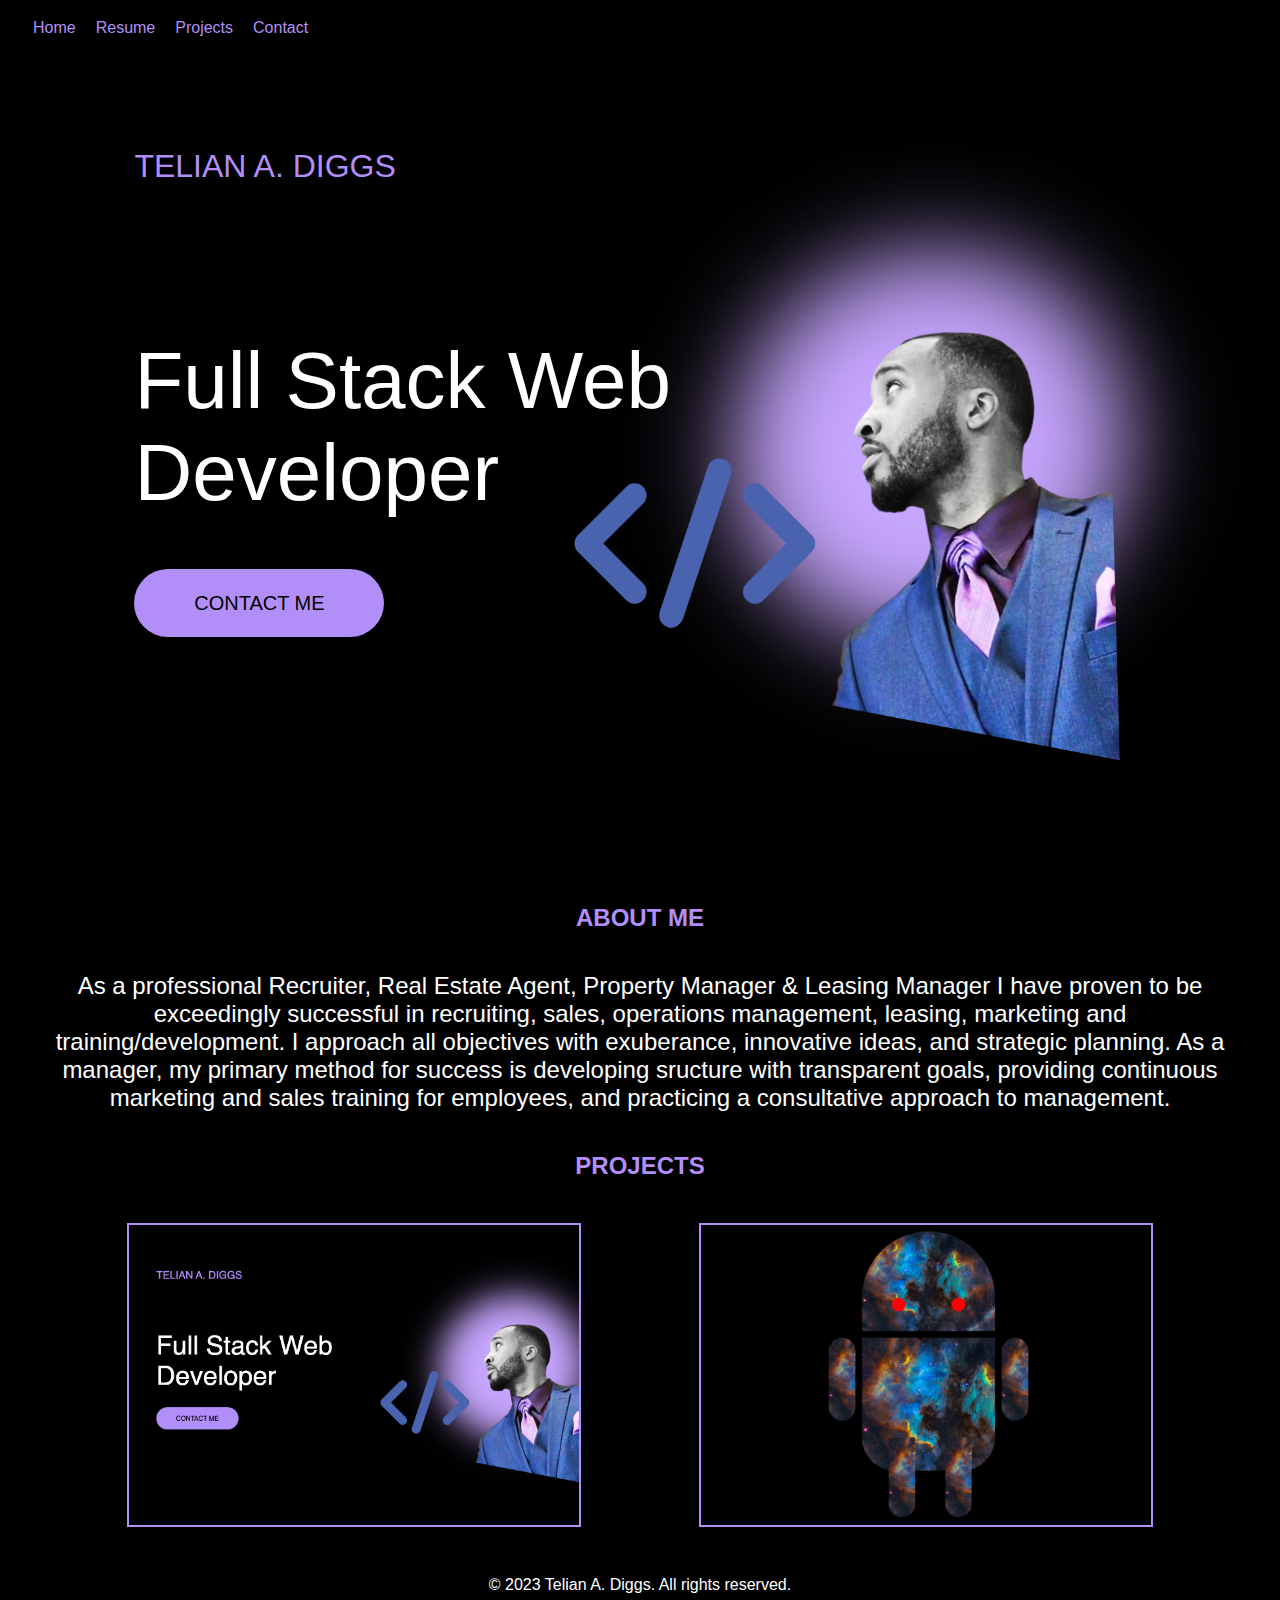
<file: index.html>
<!DOCTYPE html>
<html lang="en">
<head>
	<meta charset="utf-8">
	<meta name="viewport" content="width=device-width, initial-scale=1">
	<title>Telian A. Diggs Portfolio</title>
	<link rel="stylesheet" type="text/css" href="styles.css">
</head>
<body>
<!-- _________________________________NAVIGATION BAR_________________________________ -->
	<header>
			<nav class="navbar">
				<a class="navbuttons" rel="noopener" href="index.html">Home</a>
				<a class="navbuttons" rel="noopener" href="resume.html">Resume</a>
				<a class="navbuttons" rel="noopener" href="projects.html">Projects</a>
				<a class="navbuttons" rel="noopener" href="contact.html">Contact</a>
			</nav>
	</header>
<!-- _________________________________CONTAINER ONE_________________________________ -->
	<div class="containerone">
		<div class="name">TELIAN A. DIGGS</div>
		<div class="title">Full Stack Web Developer</div>
		<a class="contactMe" rel="noopener" href="contact.html">CONTACT ME</a>
		
	</div>
	<br>
	<br>
<!-- _________________________________ABOUT ME_________________________________ -->
<h2>ABOUT ME</h2>
	<div class="containerThree">
		<div class="aboutMe">
			As a professional Recruiter, Real Estate Agent, Property Manager & Leasing Manager I have proven to be exceedingly successful in recruiting, sales, operations management, leasing, marketing and training/development. I approach all objectives with exuberance, innovative ideas, and strategic planning. As a manager, my primary method for success is developing sructure with transparent goals, providing continuous marketing and sales training for employees, and practicing a consultative approach to management.
		</div>
	</div>

<!-- _________________________________CONTAINER TWO_________________________________ -->
		<h2>PROJECTS</h2>
	<div class="containertwo">
		<a class="projectOne" rel="noopener" href="index.html"></a>
		<a class="projectTwo" rel="noopener" href="robo.html"></a>
	</div>

<!-- _________________________________FOOTER_________________________________	 -->
 	<footer>
    	<p>&copy; 2023 Telian A. Diggs. All rights reserved.</p>
  	</footer>
</body>
</html>
</file>
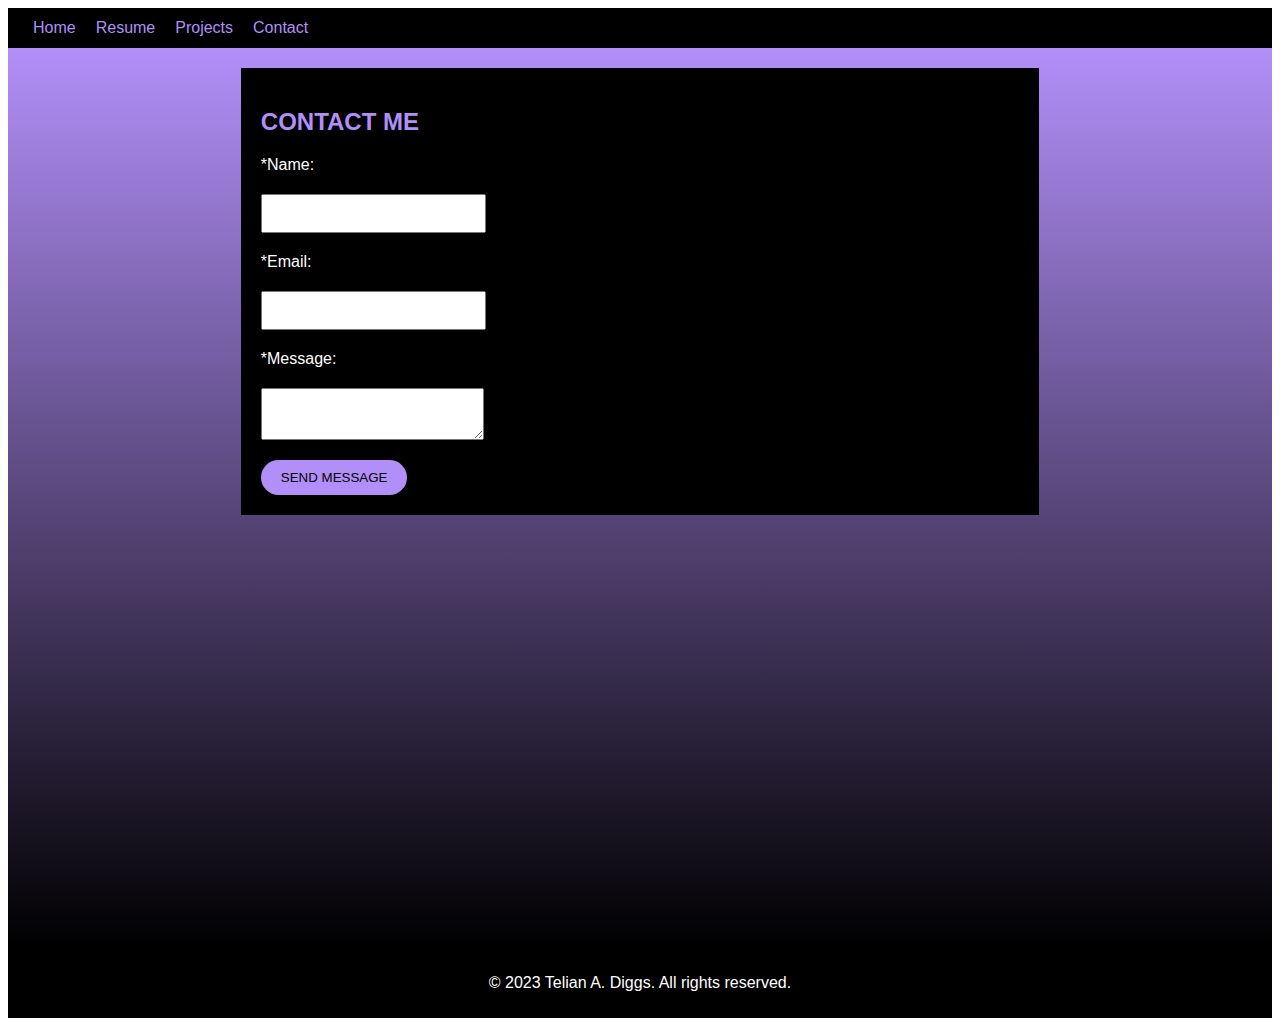
<file: contact.html>
<!DOCTYPE html>
<html lang="en">

<head>
  <meta charset="UTF-8">
  <meta name="viewport" content="width=device-width, initial-scale=1.0">
  <title>Web Developer Portfolio</title>
  <link rel="stylesheet" href="contactstyles.css">
</head>

<body>
<!-- _________________________________NAVIGATION BAR_________________________________ -->
  <header>
      <nav class="navbar">
        <a class="navbuttons" rel="noopener" href="index.html">Home</a>
        <a class="navbuttons" rel="noopener" href="resume.html">Resume</a>
        <a class="navbuttons" rel="noopener" href="projects.html">Projects</a>
        <a class="navbuttons" rel="noopener" href="contact.html">Contact</a>
      </nav>
  </header>

  <!-- Contact Section -->
  <div class="section-contact">
    <div class="contactForm">
      <h2>CONTACT ME</h2>
      <form>
        <label for="name">*Name:</label>
        <input type="text" id="name" name="name" required>
        <label for="email">*Email:</label>
        <input type="email" id="email" name="email" required>
        <label for="message">*Message:</label>
        <textarea id="message" name="message" required></textarea>
        <button type="submit">SEND MESSAGE</button>
      </form>
    </div>
  </div>

  <!-- Footer -->
  <footer>
    <p>&copy; 2023 Telian A. Diggs. All rights reserved.</p>
  </footer>

  <script type="text/script" src="script.js"></script>
</body>

</html>
</file>
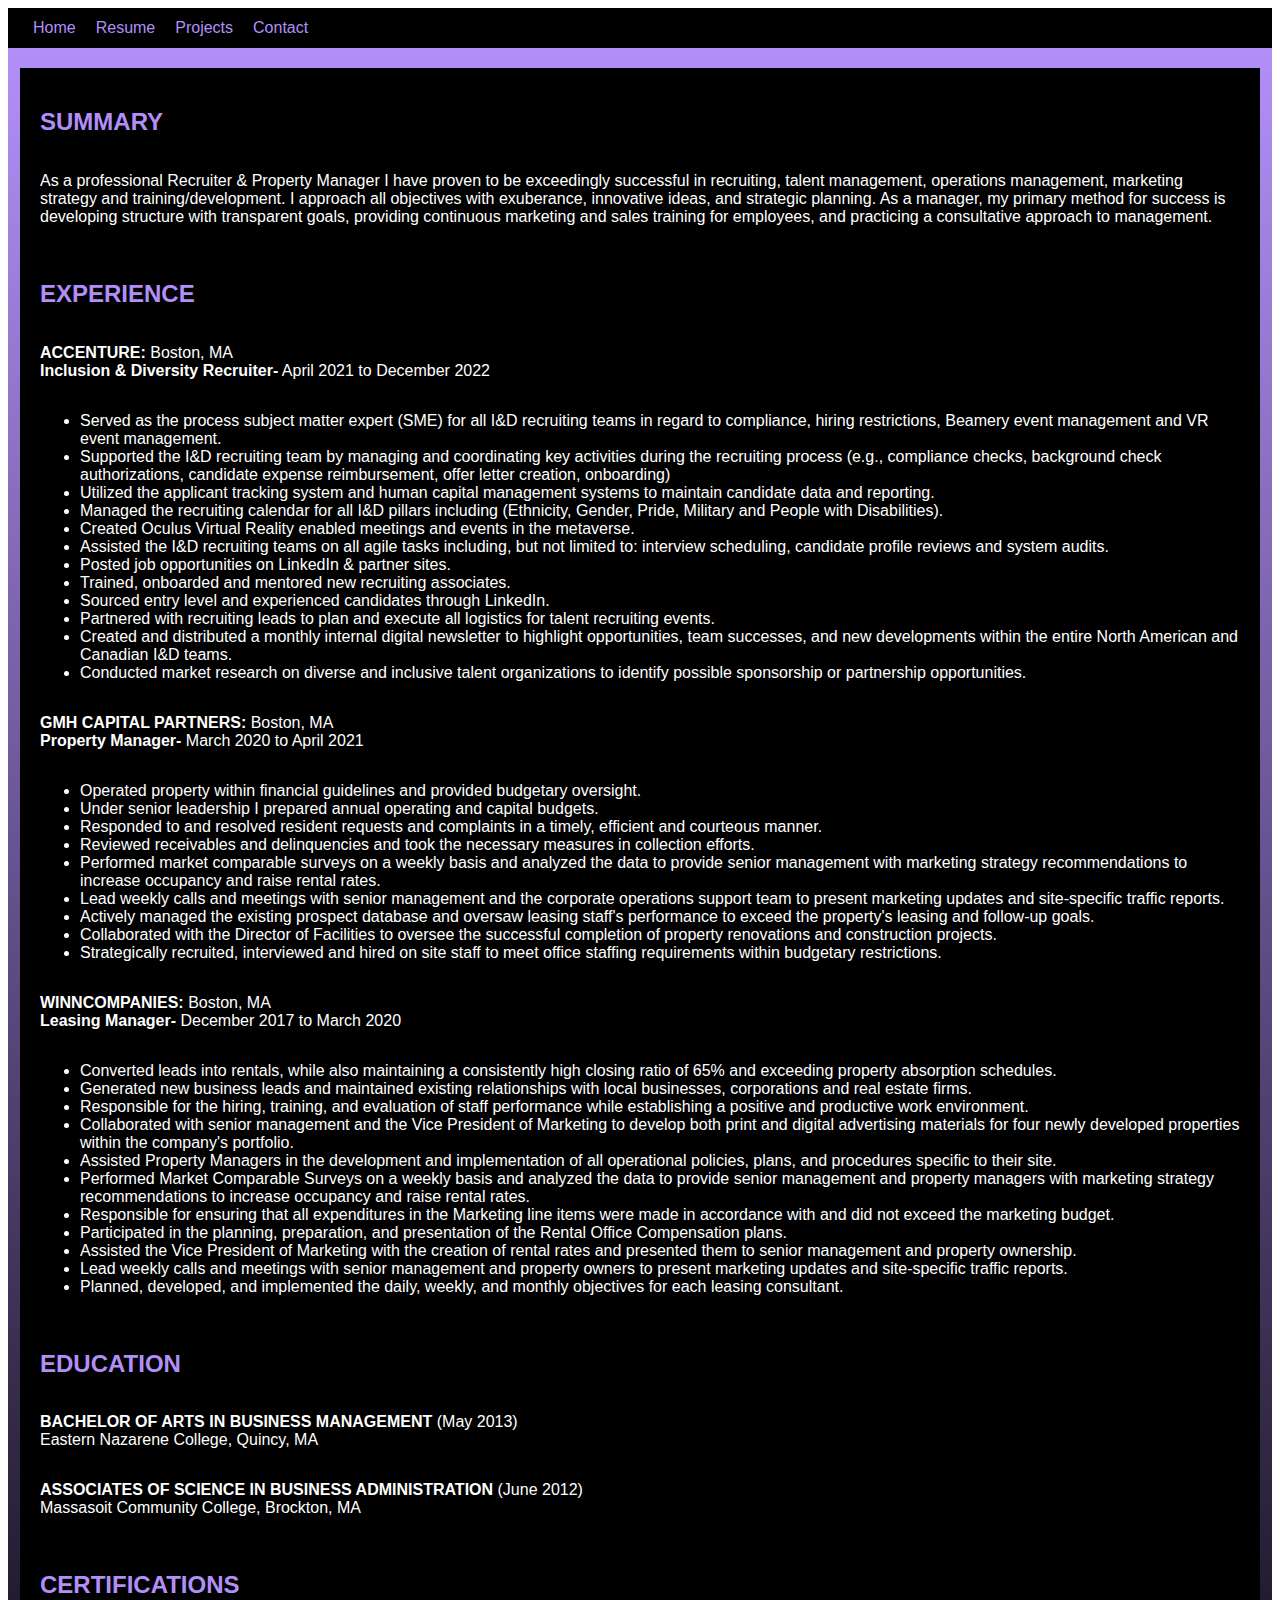
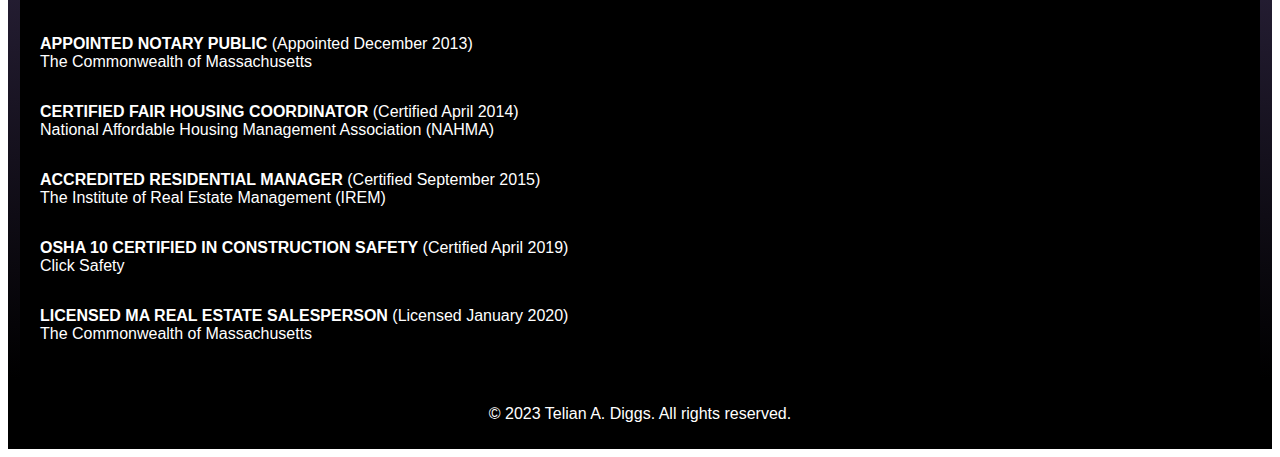
<file: Resume.html>
<!DOCTYPE html>
<html lang="en">
<head>
	<meta charset="utf-8">
	<meta name="viewport" content="width=device-width, initial-scale=1">
	<title>Resume</title>
	<link rel="stylesheet" type="text/css" href="resumestyles.css">
</head>
<body>
<!-- _________________________________NAVIGATION BAR_________________________________ -->
	<header>
			<nav class="navbar">
				<a class="navbuttons" rel="noopener" href="index.html">Home</a>
				<a class="navbuttons" rel="noopener" href="resume.html">Resume</a>
				<a class="navbuttons" rel="noopener" href="projects.html">Projects</a>
				<a class="navbuttons" rel="noopener" href="contact.html">Contact</a>
			</nav>
	</header>
<!-- _________________________________CONTAINER ONE_________________________________ -->
	<div class="containerone">
		<div id="resume">
			<h2>SUMMARY</h2>
					<p>As a professional Recruiter & Property Manager I have proven to be exceedingly successful in recruiting, talent management, operations management, marketing strategy and training/development. I approach all objectives with exuberance, innovative ideas, and strategic planning. As a manager, my primary method for success is developing structure with transparent goals, providing continuous marketing and sales training for employees, and practicing a consultative approach to management.</p><br>

				<h2>EXPERIENCE</h2>
					<p><strong>ACCENTURE:</strong> Boston, MA<br>
					<strong>Inclusion & Diversity Recruiter-</strong> April 2021 to December 2022</p>
				<ul>
					<li>Served as the process subject matter expert (SME) for all I&D recruiting teams in regard to compliance, hiring restrictions, Beamery event management and VR event management. </li>
					<li>Supported the I&D recruiting team by managing and coordinating key activities during the recruiting process (e.g., compliance checks, background check authorizations, candidate expense reimbursement, offer letter creation, onboarding) </li>
					<li>Utilized the applicant tracking system and human capital management systems to maintain candidate data and reporting. </li>
					<li>Managed the recruiting calendar for all I&D pillars including (Ethnicity, Gender, Pride, Military and People with Disabilities). </li>
					<li>Created Oculus Virtual Reality enabled meetings and events in the metaverse. </li>
					<li>Assisted the I&D recruiting teams on all agile tasks including, but not limited to: interview scheduling, candidate profile reviews and system audits. </li>
					<li>Posted job opportunities on LinkedIn & partner sites. </li>
					<li>Trained, onboarded and mentored new recruiting associates. </li>
					<li>Sourced entry level and experienced candidates through LinkedIn. </li>
					<li>Partnered with recruiting leads to plan and execute all logistics for talent recruiting events. </li>
					<li>Created and distributed a monthly internal digital newsletter to highlight opportunities, team successes, and new developments within the entire North American and Canadian I&D teams.</li>
					<li>Conducted market research on diverse and inclusive talent organizations to identify possible sponsorship or partnership opportunities.</li>
				</ul>

					<p><strong>GMH CAPITAL PARTNERS:</strong> Boston, MA<br>
					<strong>Property Manager-</strong> March 2020 to April 2021</p>
				<ul>
					<li>Operated property within financial guidelines and provided budgetary oversight. </li>
					<li>Under senior leadership I prepared annual operating and capital budgets. </li>
					<li>Responded to and resolved resident requests and complaints in a timely, efficient and courteous manner. </li>
					<li>Reviewed receivables and delinquencies and took the necessary measures in collection efforts. </li>
					<li>Performed market comparable surveys on a weekly basis and analyzed the data to provide senior management with marketing strategy recommendations to increase occupancy and raise rental rates. </li>
					<li>Lead weekly calls and meetings with senior management and the corporate operations support team to present marketing updates and site-specific traffic reports. </li>
					<li>Actively managed the existing prospect database and oversaw leasing staff&apos;s performance to exceed the property&apos;s leasing and follow-up goals. </li>
					<li>Collaborated with the Director of Facilities to oversee the successful completion of property renovations and construction projects. </li>
					<li>Strategically recruited, interviewed and hired on site staff to meet office staffing requirements within budgetary restrictions. </li>
				</ul>

					<p><strong>WINNCOMPANIES:</strong> Boston, MA<br>
					<strong>Leasing Manager-</strong> December 2017 to March 2020</p>
				<ul>
					<li>Converted leads into rentals, while also maintaining a consistently high closing ratio of 65% and exceeding property absorption schedules. </li>
					<li>Generated new business leads and maintained existing relationships with local businesses, corporations and real estate firms. </li>
					<li>Responsible for the hiring, training, and evaluation of staff performance while establishing a positive and productive work environment. </li>
					<li>Collaborated with senior management and the Vice President of Marketing to develop both print and digital advertising materials for four newly developed properties within the company&apos;s portfolio. </li>
					<li>Assisted Property Managers in the development and implementation of all operational policies, plans, and procedures specific to their site. </li>
					<li>Performed Market Comparable Surveys on a weekly basis and analyzed the data to provide senior management and property managers with marketing strategy recommendations to increase occupancy and raise rental rates. </li>
					<li>Responsible for ensuring that all expenditures in the Marketing line items were made in accordance with and did not exceed the marketing budget. </li>
					<li>Participated in the planning, preparation, and presentation of the Rental Office Compensation plans. </li>
					<li>Assisted the Vice President of Marketing with the creation of rental rates and presented them to senior management and property ownership. </li>
					<li>Lead weekly calls and meetings with senior management and property owners to present marketing updates and site-specific traffic reports. </li>
					<li>Planned, developed, and implemented the daily, weekly, and monthly objectives for each leasing consultant. </li>
				</ul><br>
				<h2>EDUCATION</h2>
					<p><strong>BACHELOR OF ARTS IN BUSINESS MANAGEMENT</strong> (May 2013)<br>
					Eastern Nazarene College, Quincy, MA</p>

					<p><strong>ASSOCIATES OF SCIENCE IN BUSINESS ADMINISTRATION</strong> (June 2012)<br>
					Massasoit Community College, Brockton, MA</p><br>

				<h2>CERTIFICATIONS</h2>
					<p><strong>APPOINTED NOTARY PUBLIC</strong> (Appointed December 2013)<br>
					The Commonwealth of Massachusetts</p>

					<p><strong>CERTIFIED FAIR HOUSING COORDINATOR</strong> (Certified April 2014)<br>
					National Affordable Housing Management Association (NAHMA)</p>

					<p><strong>ACCREDITED RESIDENTIAL MANAGER</strong> (Certified September 2015)<br>
					The Institute of Real Estate Management (IREM)</p>

					<p><strong>OSHA 10 CERTIFIED IN CONSTRUCTION SAFETY</strong> (Certified April 2019)<br>
					Click Safety</p>

					<p><strong>LICENSED MA REAL ESTATE SALESPERSON</strong> (Licensed January 2020)<br>
					The Commonwealth of Massachusetts</p>
		</div>
	</div>
<!-- _________________________________FOOTER_________________________________	 -->
 	<footer>
    	<p>&copy; 2023 Telian A. Diggs. All rights reserved.</p>
  	</footer>
</body>
</html>
</file>
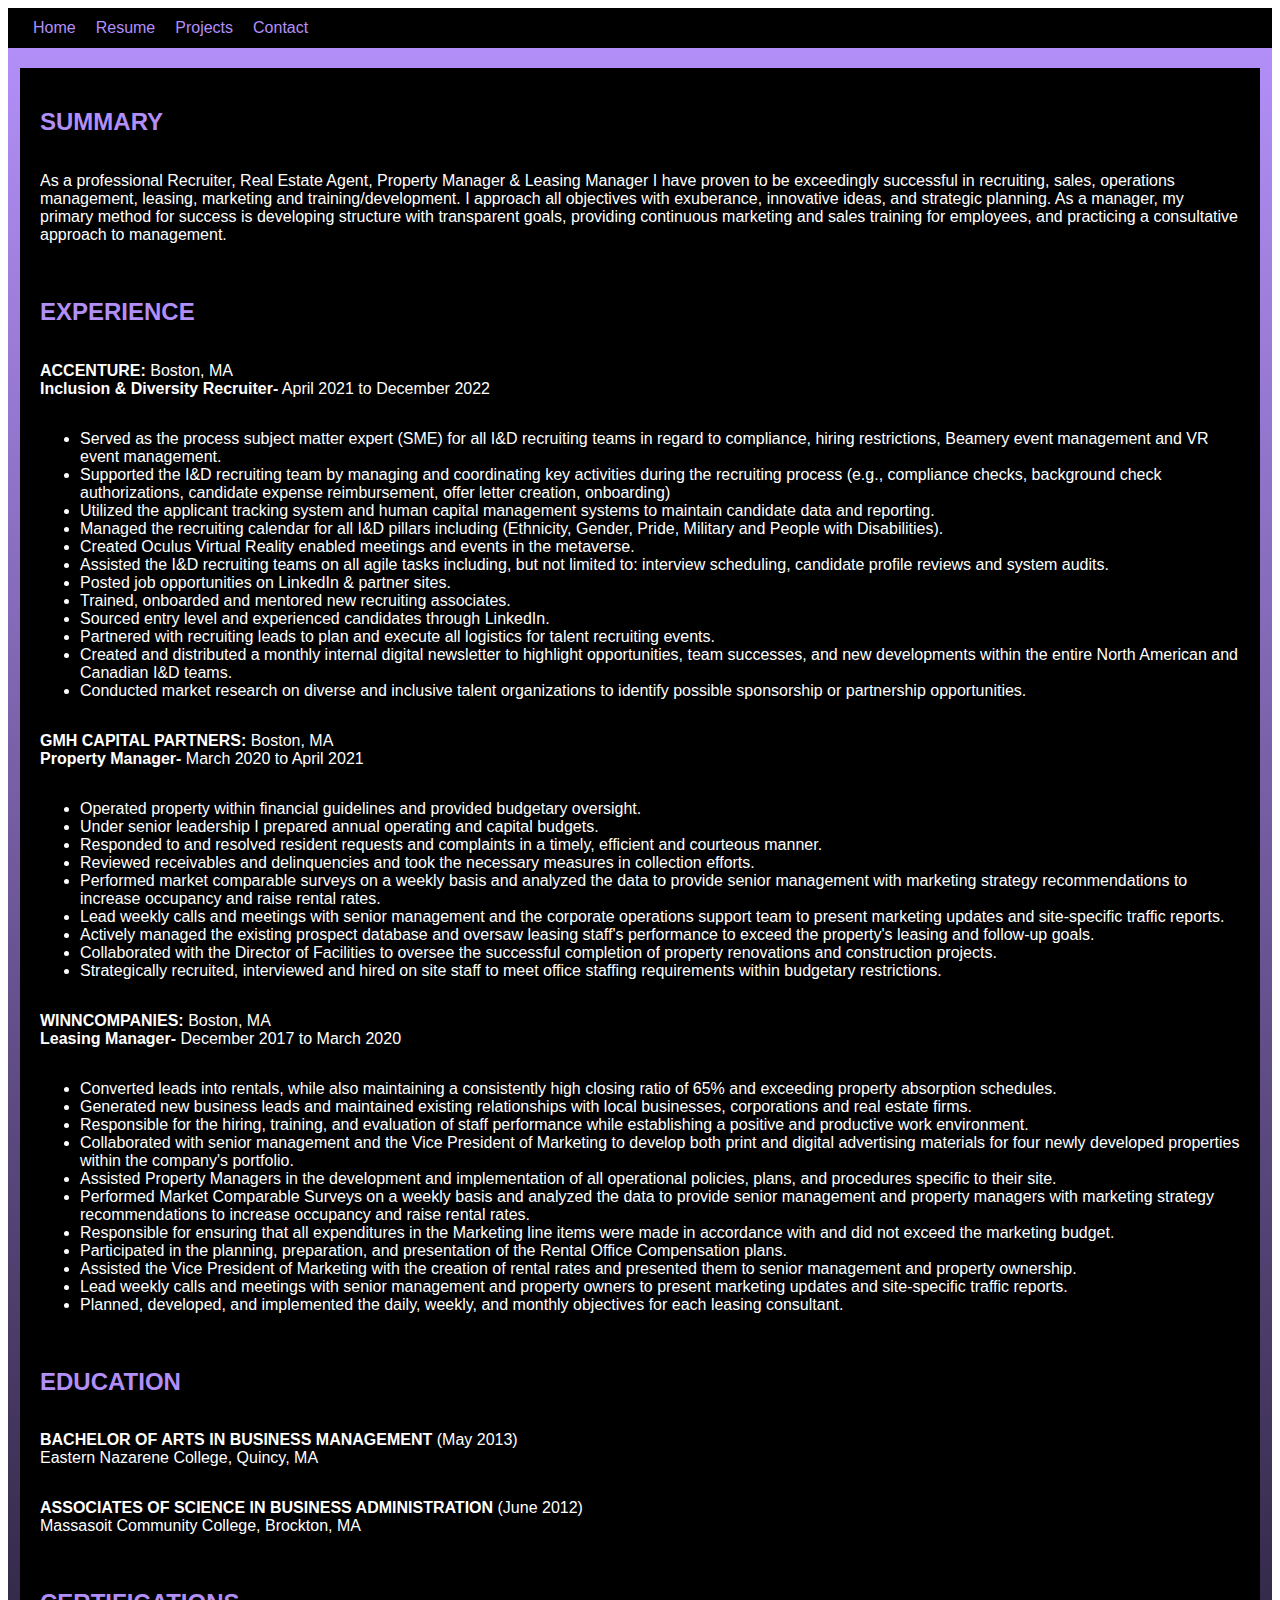
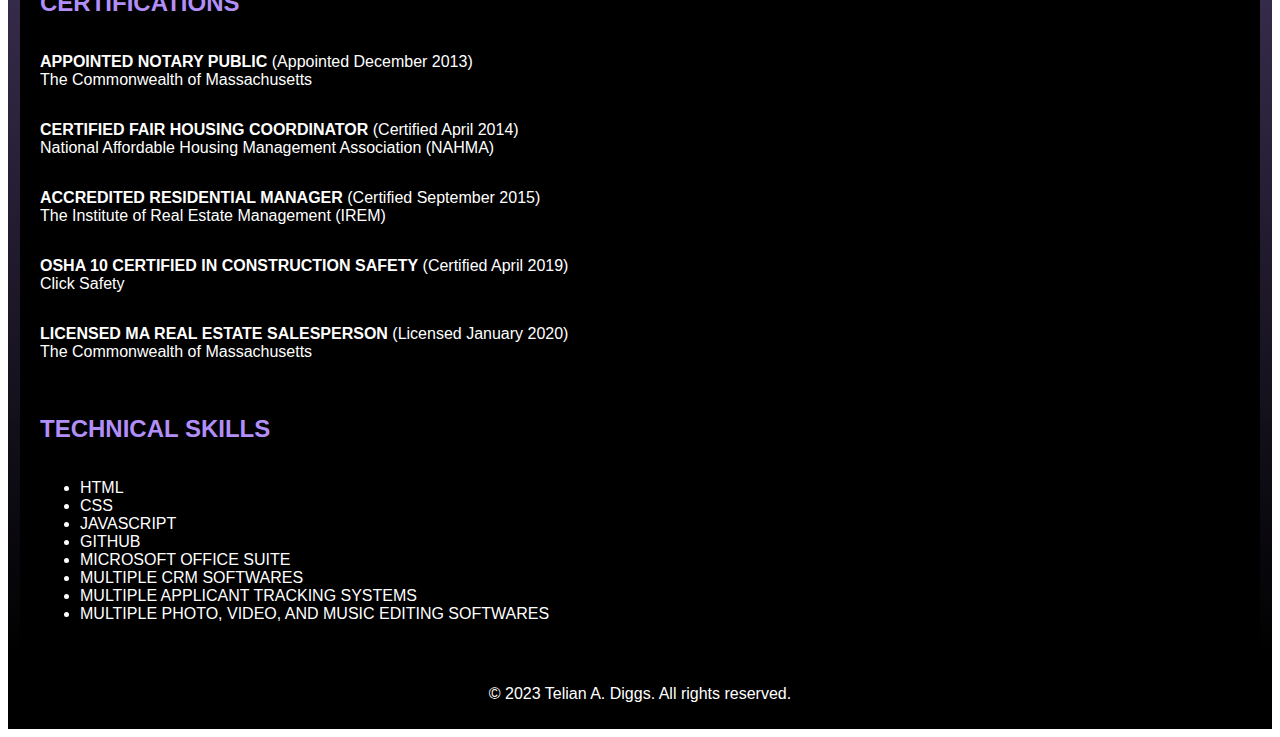
<file: resume.html>
<!DOCTYPE html>
<html lang="en">
<head>
	<meta charset="utf-8">
	<meta name="viewport" content="width=device-width, initial-scale=1">
	<title>Resume</title>
	<link rel="stylesheet" type="text/css" href="resumestyles.css">
</head>
<body>
<!-- _________________________________NAVIGATION BAR_________________________________ -->
	<header>
			<nav class="navbar">
				<a class="navbuttons" rel="noopener" href="index.html">Home</a>
				<a class="navbuttons" rel="noopener" href="resume.html">Resume</a>
				<a class="navbuttons" rel="noopener" href="projects.html">Projects</a>
				<a class="navbuttons" rel="noopener" href="contact.html">Contact</a>
			</nav>
	</header>
<!-- _________________________________CONTAINER ONE_________________________________ -->
	<div class="containerone">
		<div id="resume">
			<h2>SUMMARY</h2>
					<p>As a professional Recruiter, Real Estate Agent, Property Manager & Leasing Manager I have proven to be exceedingly successful in recruiting, sales, operations management, leasing, marketing and training/development. I approach all objectives with exuberance, innovative ideas, and strategic planning. As a manager, my primary method for success is developing structure with transparent goals, providing continuous marketing and sales training for employees, and practicing a consultative approach to management.</p><br>

				<h2>EXPERIENCE</h2>
					<p><strong>ACCENTURE:</strong> Boston, MA<br>
					<strong>Inclusion & Diversity Recruiter-</strong> April 2021 to December 2022</p>
				<ul>
					<li>Served as the process subject matter expert (SME) for all I&D recruiting teams in regard to compliance, hiring restrictions, Beamery event management and VR event management. </li>
					<li>Supported the I&D recruiting team by managing and coordinating key activities during the recruiting process (e.g., compliance checks, background check authorizations, candidate expense reimbursement, offer letter creation, onboarding) </li>
					<li>Utilized the applicant tracking system and human capital management systems to maintain candidate data and reporting. </li>
					<li>Managed the recruiting calendar for all I&D pillars including (Ethnicity, Gender, Pride, Military and People with Disabilities). </li>
					<li>Created Oculus Virtual Reality enabled meetings and events in the metaverse. </li>
					<li>Assisted the I&D recruiting teams on all agile tasks including, but not limited to: interview scheduling, candidate profile reviews and system audits. </li>
					<li>Posted job opportunities on LinkedIn & partner sites. </li>
					<li>Trained, onboarded and mentored new recruiting associates. </li>
					<li>Sourced entry level and experienced candidates through LinkedIn. </li>
					<li>Partnered with recruiting leads to plan and execute all logistics for talent recruiting events. </li>
					<li>Created and distributed a monthly internal digital newsletter to highlight opportunities, team successes, and new developments within the entire North American and Canadian I&D teams.</li>
					<li>Conducted market research on diverse and inclusive talent organizations to identify possible sponsorship or partnership opportunities.</li>
				</ul>

					<p><strong>GMH CAPITAL PARTNERS:</strong> Boston, MA<br>
					<strong>Property Manager-</strong> March 2020 to April 2021</p>
				<ul>
					<li>Operated property within financial guidelines and provided budgetary oversight. </li>
					<li>Under senior leadership I prepared annual operating and capital budgets. </li>
					<li>Responded to and resolved resident requests and complaints in a timely, efficient and courteous manner. </li>
					<li>Reviewed receivables and delinquencies and took the necessary measures in collection efforts. </li>
					<li>Performed market comparable surveys on a weekly basis and analyzed the data to provide senior management with marketing strategy recommendations to increase occupancy and raise rental rates. </li>
					<li>Lead weekly calls and meetings with senior management and the corporate operations support team to present marketing updates and site-specific traffic reports. </li>
					<li>Actively managed the existing prospect database and oversaw leasing staff&apos;s performance to exceed the property&apos;s leasing and follow-up goals. </li>
					<li>Collaborated with the Director of Facilities to oversee the successful completion of property renovations and construction projects. </li>
					<li>Strategically recruited, interviewed and hired on site staff to meet office staffing requirements within budgetary restrictions. </li>
				</ul>

					<p><strong>WINNCOMPANIES:</strong> Boston, MA<br>
					<strong>Leasing Manager-</strong> December 2017 to March 2020</p>
				<ul>
					<li>Converted leads into rentals, while also maintaining a consistently high closing ratio of 65% and exceeding property absorption schedules. </li>
					<li>Generated new business leads and maintained existing relationships with local businesses, corporations and real estate firms. </li>
					<li>Responsible for the hiring, training, and evaluation of staff performance while establishing a positive and productive work environment. </li>
					<li>Collaborated with senior management and the Vice President of Marketing to develop both print and digital advertising materials for four newly developed properties within the company&apos;s portfolio. </li>
					<li>Assisted Property Managers in the development and implementation of all operational policies, plans, and procedures specific to their site. </li>
					<li>Performed Market Comparable Surveys on a weekly basis and analyzed the data to provide senior management and property managers with marketing strategy recommendations to increase occupancy and raise rental rates. </li>
					<li>Responsible for ensuring that all expenditures in the Marketing line items were made in accordance with and did not exceed the marketing budget. </li>
					<li>Participated in the planning, preparation, and presentation of the Rental Office Compensation plans. </li>
					<li>Assisted the Vice President of Marketing with the creation of rental rates and presented them to senior management and property ownership. </li>
					<li>Lead weekly calls and meetings with senior management and property owners to present marketing updates and site-specific traffic reports. </li>
					<li>Planned, developed, and implemented the daily, weekly, and monthly objectives for each leasing consultant. </li>
				</ul><br>
				<h2>EDUCATION</h2>
					<p><strong>BACHELOR OF ARTS IN BUSINESS MANAGEMENT</strong> (May 2013)<br>
					Eastern Nazarene College, Quincy, MA</p>

					<p><strong>ASSOCIATES OF SCIENCE IN BUSINESS ADMINISTRATION</strong> (June 2012)<br>
					Massasoit Community College, Brockton, MA</p><br>

				<h2>CERTIFICATIONS</h2>
					<p><strong>APPOINTED NOTARY PUBLIC</strong> (Appointed December 2013)<br>
					The Commonwealth of Massachusetts</p>

					<p><strong>CERTIFIED FAIR HOUSING COORDINATOR</strong> (Certified April 2014)<br>
					National Affordable Housing Management Association (NAHMA)</p>

					<p><strong>ACCREDITED RESIDENTIAL MANAGER</strong> (Certified September 2015)<br>
					The Institute of Real Estate Management (IREM)</p>

					<p><strong>OSHA 10 CERTIFIED IN CONSTRUCTION SAFETY</strong> (Certified April 2019)<br>
					Click Safety</p>

					<p><strong>LICENSED MA REAL ESTATE SALESPERSON</strong> (Licensed January 2020)<br>
					The Commonwealth of Massachusetts</p><br>
				<h2>TECHNICAL SKILLS</h2>
					<ul>
						<li>HTML</li>
						<li>CSS</li>
						<li>JAVASCRIPT</li>
						<li>GITHUB</li>
						<li>MICROSOFT OFFICE SUITE</li>
						<li>MULTIPLE CRM SOFTWARES</li>
						<li>MULTIPLE APPLICANT TRACKING SYSTEMS</li>
						<li>MULTIPLE PHOTO, VIDEO, AND MUSIC EDITING SOFTWARES</li>
					</ul>		
		</div>
	</div>
<!-- _________________________________FOOTER_________________________________	 -->
 	<footer>
    	<p>&copy; 2023 Telian A. Diggs. All rights reserved.</p>
  	</footer>
</body>
</html>
</file>
<file: styles.css>
/*Selector {Property: Value;}*/
body{
	background-color: black;
}
h2{
	text-align: center;
	color: #B28FF8;
	font-family: DM Sans, sans-serif;
	background-color: black;
}
/*__________________________NAVIGATION BAR__________________________*/
.navbar{
	display: flex;
	flex-direction: row;
	align-items: center;
	justify-content: flex-start;
	background-color: black;
	/*border-radius: 5px; /* This selector rounds the border edges*/
	text-align: center;
	text-decoration: white;
	height: 40px;
	padding-left: 25px;
}
.navbuttons { /*This changes the nav text*/
	color: #B28FF8;
	font-family: DM Sans, sans-serif;
	text-decoration: none; /*This removes the underline from text*/
	padding-right: 20px;
}
/*__________________________CONTAINER ONE__________________________*/
.containerone{
	display: flex;
	flex-direction: column;
	align-items: flex-start;
	justify-content: space between;
	padding-left: 10%;
	background-color: black;
	background-image: url("bgimg.png");
	background-repeat: no-repeat;
	background-size: contain;
	background-position: center;
	height:800px;
	max-width: 100%;

}
.name{
	padding-top: 100px;
	font-size: 2em;
	color: #B28FF8;
	font-family: DM Sans, sans-serif;
}

.title{
	display: flex;
	flex-wrap: wrap;
	flex-basis: 50px;
	color: white;
	font-size: 80px;
	max-width: 50%;
	font-family: DM Sans, sans-serif;
	padding-top: 150px;
	padding-bottom: 50px;
	
}

.contactMe{
	width: 250px;
	height: 68px;
	background-color: #B28FF8;
	color: black;
	border: none;
	font-family: DM Sans, sans-serif;
	font-size: 20px;
	border-radius: 50px; /* This selector rounds the border edges*/
	display: flex;
	flex-direction: row;
	align-items: center;
	justify-content: center;
	text-decoration: none;
}

/*__________________________ABOUT ME__________________________*/
.containerThree{
	display: flex;
	flex-direction: row;
	align-items: flex-start;
	justify-content: center;	
}

.aboutMe{
	display: flex;
	flex-wrap: wrap;
	flex-direction: column;
	align-items: center;
	justify-content: center;
	background-color: black;
	text-align: center;
	color: white;
	font-family: DM Sans, sans-serif;
	width: 1200px;
	padding: 20px;
	font-size: 1.5em;
}

/*__________________________PROJECTS__________________________*/
.containertwo{
	display: flex;
	flex-direction: row;
	align-items: center;
	justify-content: space-evenly;
/*	border: 2px solid white;*/
	background-color: black;
	height: 350px;
}
.projectOne{
	width: 450px;
	height: 300px;
	border: 2px solid #B28FF8;
	background-image: url("project1.png");
	background-repeat: no-repeat;
	background-size: contain;
	background-position: center;
}
.projectTwo{
	width: 450px;
	height: 300px;
	border: 2px solid #B28FF8;
	background-image: url("project2.png");
	background-repeat: no-repeat;
	background-size: contain;
	background-position: center;
}

/*__________________________FOOTER__________________________*/
footer {
  text-align: center;
  background-color: black;
  color: white;
  font-family: DM Sans, sans-serif;
  padding: 10px;
}
</file>
<file: contactstyles.css>
/*__________________________NAVIGATION BAR__________________________*/
.navbar{
  display: flex;
  flex-direction: row;
  align-items: center;
  justify-content: flex-start;
  background-color: black;
  /*border-radius: 5px; /* This selector rounds the border edges*/
  text-align: center;
  text-decoration: white;
  height: 40px;
  padding-left: 25px;
}
.navbuttons { /*This changes the nav text*/
  color: #B28FF8;
  font-family: DM Sans, sans-serif;
  text-decoration: none; /*This removes the underline from text*/
  padding-right: 20px;
}

/*__________________________CONTACT SECTION__________________________*/
.section-contact {
  display: flex;
  flex-direction: row;
  align-items: flex-start;
  justify-content: center;
/*  background-color: #B28FF8;*/
background-image: linear-gradient(#B28FF8, black);
  color: white;
  font-family: DM Sans, sans-serif;
  width: 100%;
  height: 900px;
}

.contactForm{
  display: flex;
  flex-direction: column;
  align-items: flex-start;
  justify-content: center;
  background-color: black;
  color: white;
  font-family: DM Sans, sans-serif;
  width: 60%;
  padding: 20px;
  margin-top: 20px;
}
form label,
form input,
 form textarea{
  display: block;
  margin-bottom: 20px;
}
form input,
form textarea {
  width: 100%;
  padding: 10px;
}

form button {
  background-color: #B28FF8;
  color: black;
  padding: 10px 20px;
  border: none;
  cursor: pointer;
  border-radius: 50px;
}
h2{
  color: #B28FF8;
}
/*__________________________FOOTER__________________________*/
footer {
  text-align: center;
  background-color: black;
  color: white;
  font-family: DM Sans, sans-serif;
  padding: 10px;
}
</file>
<file: resumestyles.css>
/*Selector{Property: Value;}*/
/*__________________________NAVIGATION BAR__________________________*/
.navbar{
	display: flex;
	flex-direction: row;
	align-items: center;
	justify-content: flex-start;
	background-color: black;
	/*border-radius: 5px; /* This selector rounds the border edges*/
	text-align: center;
	text-decoration: white;
	height: 40px;
	padding-left: 25px;
}
.navbuttons { /*This changes the nav text*/
	color: #B28FF8;
	font-family: DM Sans, sans-serif;
	text-decoration: none; /*This removes the underline from text*/
	padding-right: 20px;
}

.containerone{
	display: flex;
	flex-direction: row;
	align-items: flex-start;
	justify-content: center;
/*	background-color: #B28FF8;*/
background-image: linear-gradient(#B28FF8, black);
	color: white;
	font-family: DM Sans, sans-serif;
	width: 100%;
	
}
#resume{
	display: flex;
	flex-direction: column;
	align-items: flex-start;
	justify-content: center;
	background-color: black;
	color: white;
	font-family: DM Sans, sans-serif;
	width: 1200px;
	padding: 20px;
	margin-top: 20px;

}
h2 {
	color: #B28FF8;
}
/*__________________________FOOTER__________________________*/
footer {
  text-align: center;
  background-color: black;
  color: white;
  font-family: DM Sans, sans-serif;
  padding: 10px;
}
</file>
